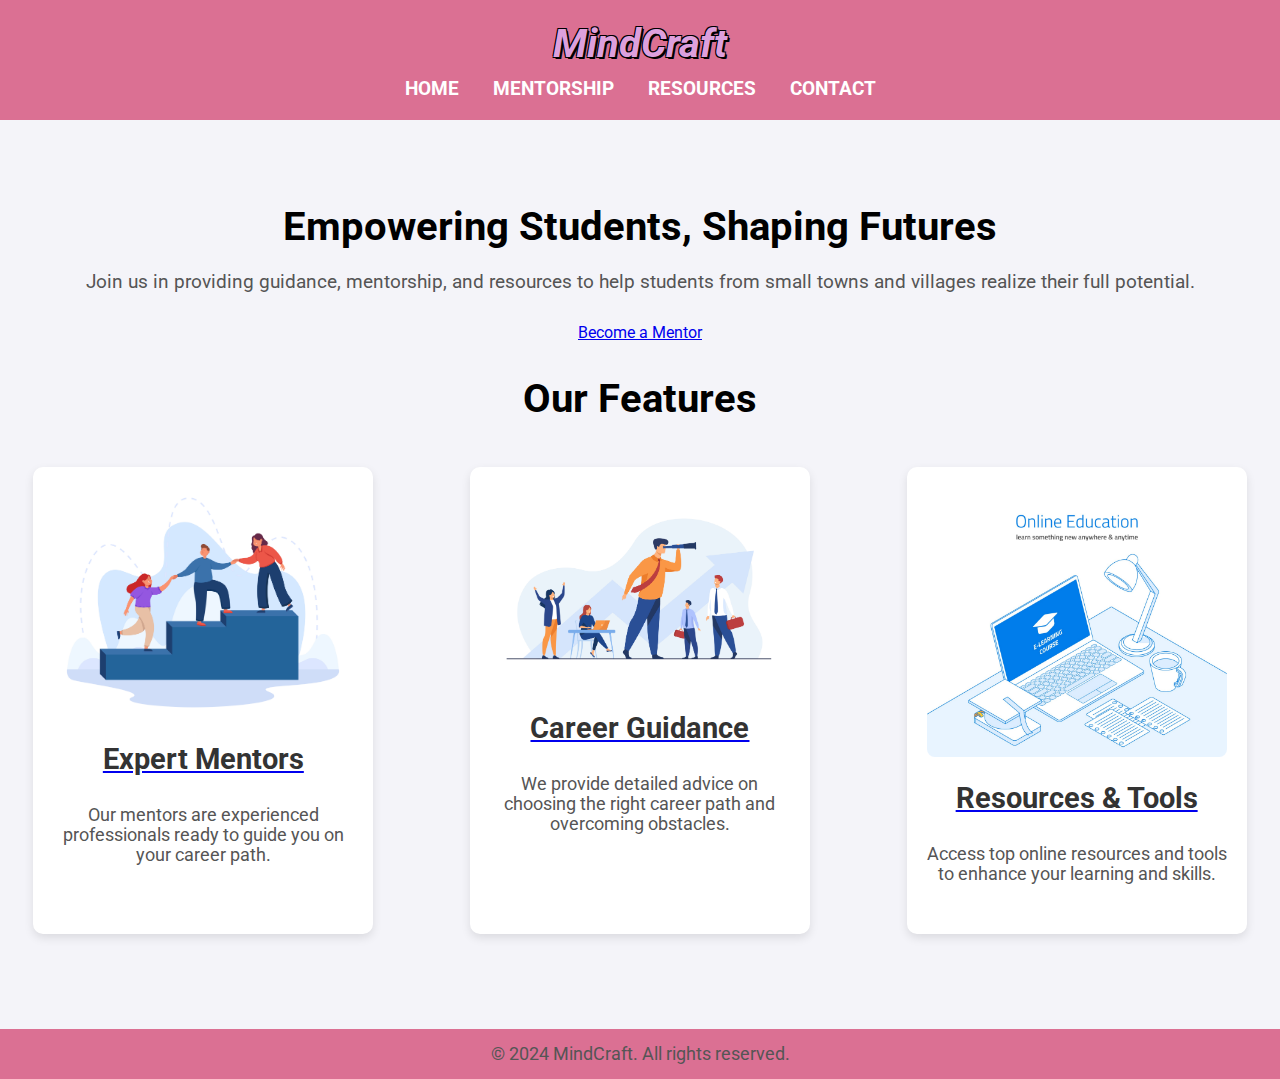
<file: index.html>
<!DOCTYPE html>
<html lang="en">
<head>
    <meta charset="UTF-8">
    <meta name="viewport" content="width=device-width, initial-scale=1.0">
    <title>MindCraft - Home</title>
    <link href="https://fonts.googleapis.com/css2?family=Roboto:wght@400;500;700&family=Open+Sans:wght@400;600;700&display=swap" rel="stylesheet">
    <link rel="stylesheet" href="styles.css">
</head>
<body>
    <header>
        <div class="container">
            <h1>MindCraft</h1>
            <nav>
                <ul>
                    <li><a href="index.html">Home</a></li>
                    <li><a href="mentorship.html">Mentorship</a></li>
                    <li><a href="resources.html">Resources</a></li>
                    <li><a href="contact.html">Contact</a></li>
                </ul>
            </nav>
        </div>
    </header>

    <main>
        <!-- Hero Section with Background Image -->
        <section id="hero">
            <div class="hero-content">
                <h2>Empowering Students, Shaping Futures</h2>
                <p>Join us in providing guidance, mentorship, and resources to help students from small towns and villages realize their full potential.</p>
                <a href="contact.html" class="hero-btn">Become a Mentor</a>
            </div>
        </section>

        <!-- Card Section -->
        <section id="features">
            <h2>Our Features</h2>
            <div class="card-container">
                <div class="card">
                    <img src="images/mentorship.jpg" alt="Mentorship">
                    <a href="mentorship.html"><h3>Expert Mentors</h3></a>
                    <p>Our mentors are experienced professionals ready to guide you on your career path.</p>
                </div>
                <div class="card">
                    <img src="images/guidance.jpg" alt="Career Guidance">
                    <a href="contact.html"><h3>Career Guidance</h3></a>
                    <p>We provide detailed advice on choosing the right career path and overcoming obstacles.</p>
                </div>
                <div class="card">
                    <img src="images/resources.jpg" alt="Resources">
                    <a href="resources.html"><h3>Resources & Tools</h3></a>
                    <p>Access top online resources and tools to enhance your learning and skills.</p>
                </div>
            </div>
        </section>
    </main>

    <footer>
        <div class="container">
            <p>&copy; 2024 MindCraft. All rights reserved.</p>
        </div>
    </footer>
</body>
</html>
</file>
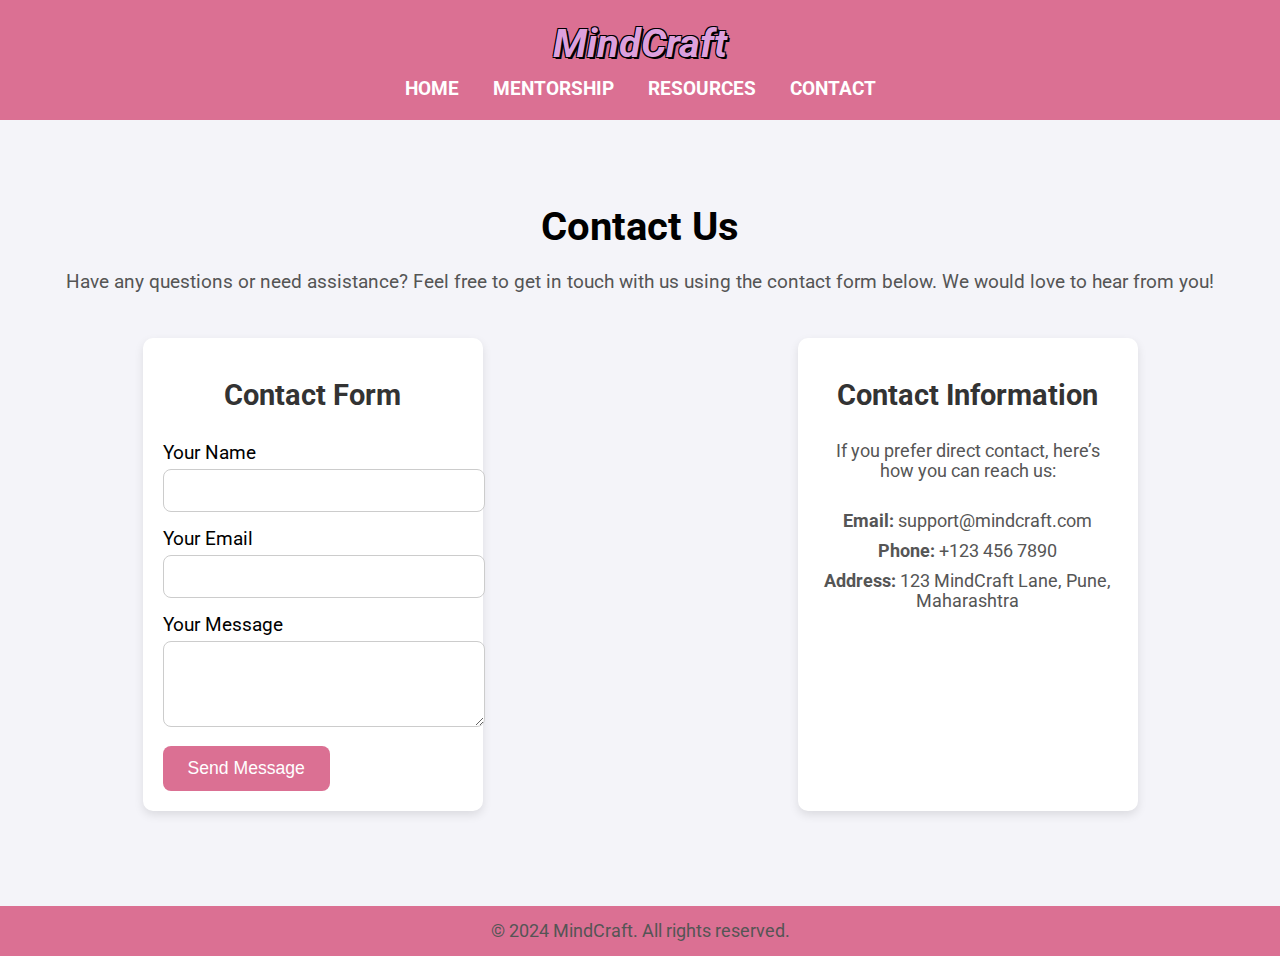
<file: contact.html>
<!DOCTYPE html>
<html lang="en">
<head>
    <meta charset="UTF-8">
    <meta name="viewport" content="width=device-width, initial-scale=1.0">
    <title>Contact - MindCraft</title>
    <link href="https://fonts.googleapis.com/css2?family=Roboto:wght@400;500;700&family=Open+Sans:wght@400;600;700&display=swap" rel="stylesheet">
    <link rel="stylesheet" href="styles.css">
</head>
<body>
    <header>
        <div class="container">
            <h1>MindCraft</h1>
            <nav>
                <ul>
                    <li><a href="index.html">Home</a></li>
                    <li><a href="mentorship.html">Mentorship</a></li>
                    <li><a href="resources.html">Resources</a></li>
                    <li><a href="contact.html">Contact</a></li>
                </ul>
            </nav>
        </div>
    </header>

    <main>
        <section id="contact">
            <h2>Contact Us</h2>
            <p>Have any questions or need assistance? Feel free to get in touch with us using the contact form below. We would love to hear from you!</p>

            <div class="card-container">
                <!-- Contact Form Card -->
                <div class="card">
                    <h3>Contact Form</h3>
                    <form action="#" method="POST">
                        <div class="form-group">
                            <label for="name">Your Name</label>
                            <input type="text" id="name" name="name" required>
                        </div>
                        <div class="form-group">
                            <label for="email">Your Email</label>
                            <input type="email" id="email" name="email" required>
                        </div>
                        <div class="form-group">
                            <label for="message">Your Message</label>
                            <textarea id="message" name="message" rows="4" required></textarea>
                        </div>
                        <button type="submit" class="btn">Send Message</button>
                    </form>
                </div>

                <!-- Contact Information Card -->
                <div class="card">
                    <h3>Contact Information</h3>
                    <p>If you prefer direct contact, here’s how you can reach us:</p>
                    <ul>
                        <li><strong>Email:</strong> support@mindcraft.com</li>
                        <li><strong>Phone:</strong> +123 456 7890</li>
                        <li><strong>Address:</strong> 123 MindCraft Lane, Pune, Maharashtra</li>
                    </ul>
                </div>
            </div>
        </section>
    </main>

    <footer>
        <div class="container">
            <p>&copy; 2024 MindCraft. All rights reserved.</p>
        </div>
    </footer>
</body>
</html>
</file>
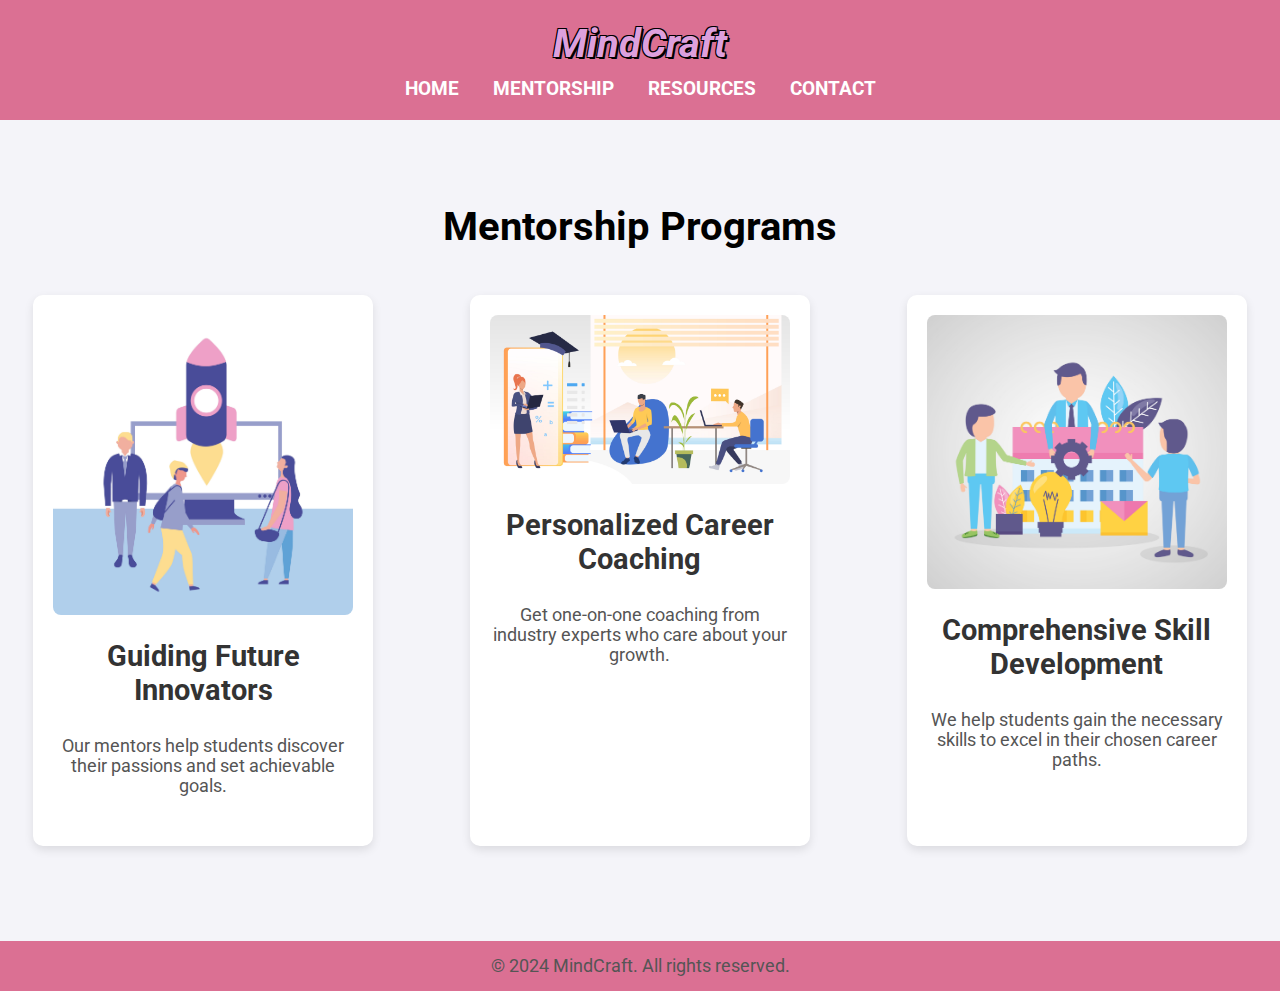
<file: mentorship.html>
<!DOCTYPE html>
<html lang="en">
<head>
    <meta charset="UTF-8">
    <meta name="viewport" content="width=device-width, initial-scale=1.0">
    <title>Mentorship - MindCraft</title>
    <link href="https://fonts.googleapis.com/css2?family=Roboto:wght@400;500;700&family=Open+Sans:wght@400;600;700&display=swap" rel="stylesheet">
    <link rel="stylesheet" href="styles.css">
</head>
<body>
    <header>
        <div class="container">
            <h1>MindCraft</h1>
            <nav>
                <ul>
                    <li><a href="index.html">Home</a></li>
                    <li><a href="mentorship.html">Mentorship</a></li>
                    <li><a href="resources.html">Resources</a></li>
                    <li><a href="contact.html">Contact</a></li>
                </ul>
            </nav>
        </div>
    </header>

    <main>
        <!-- Mentorship Card Section -->
        <section id="features">
            <h2>Mentorship Programs</h2>
            <div class="card-container">
                <div class="card">
                    <img src="images/mentor-1.jpg" alt="Mentor 1">
                    <h3>Guiding Future Innovators</h3>
                    <p>Our mentors help students discover their passions and set achievable goals.</p>
                </div>
                <div class="card">
                    <img src="images/mentor-2.jpg" alt="Mentor 2">
                    <h3>Personalized Career Coaching</h3>
                    <p>Get one-on-one coaching from industry experts who care about your growth.</p>
                </div>
                <div class="card">
                    <img src="images/mentor-3.jpg" alt="Mentor 3">
                    <h3>Comprehensive Skill Development</h3>
                    <p>We help students gain the necessary skills to excel in their chosen career paths.</p>
                </div>
            </div>
        </section>
    </main>

    <footer>
        <div class="container">
            <p>&copy; 2024 MindCraft. All rights reserved.</p>
        </div>
    </footer>
</body>
</html>
</file>
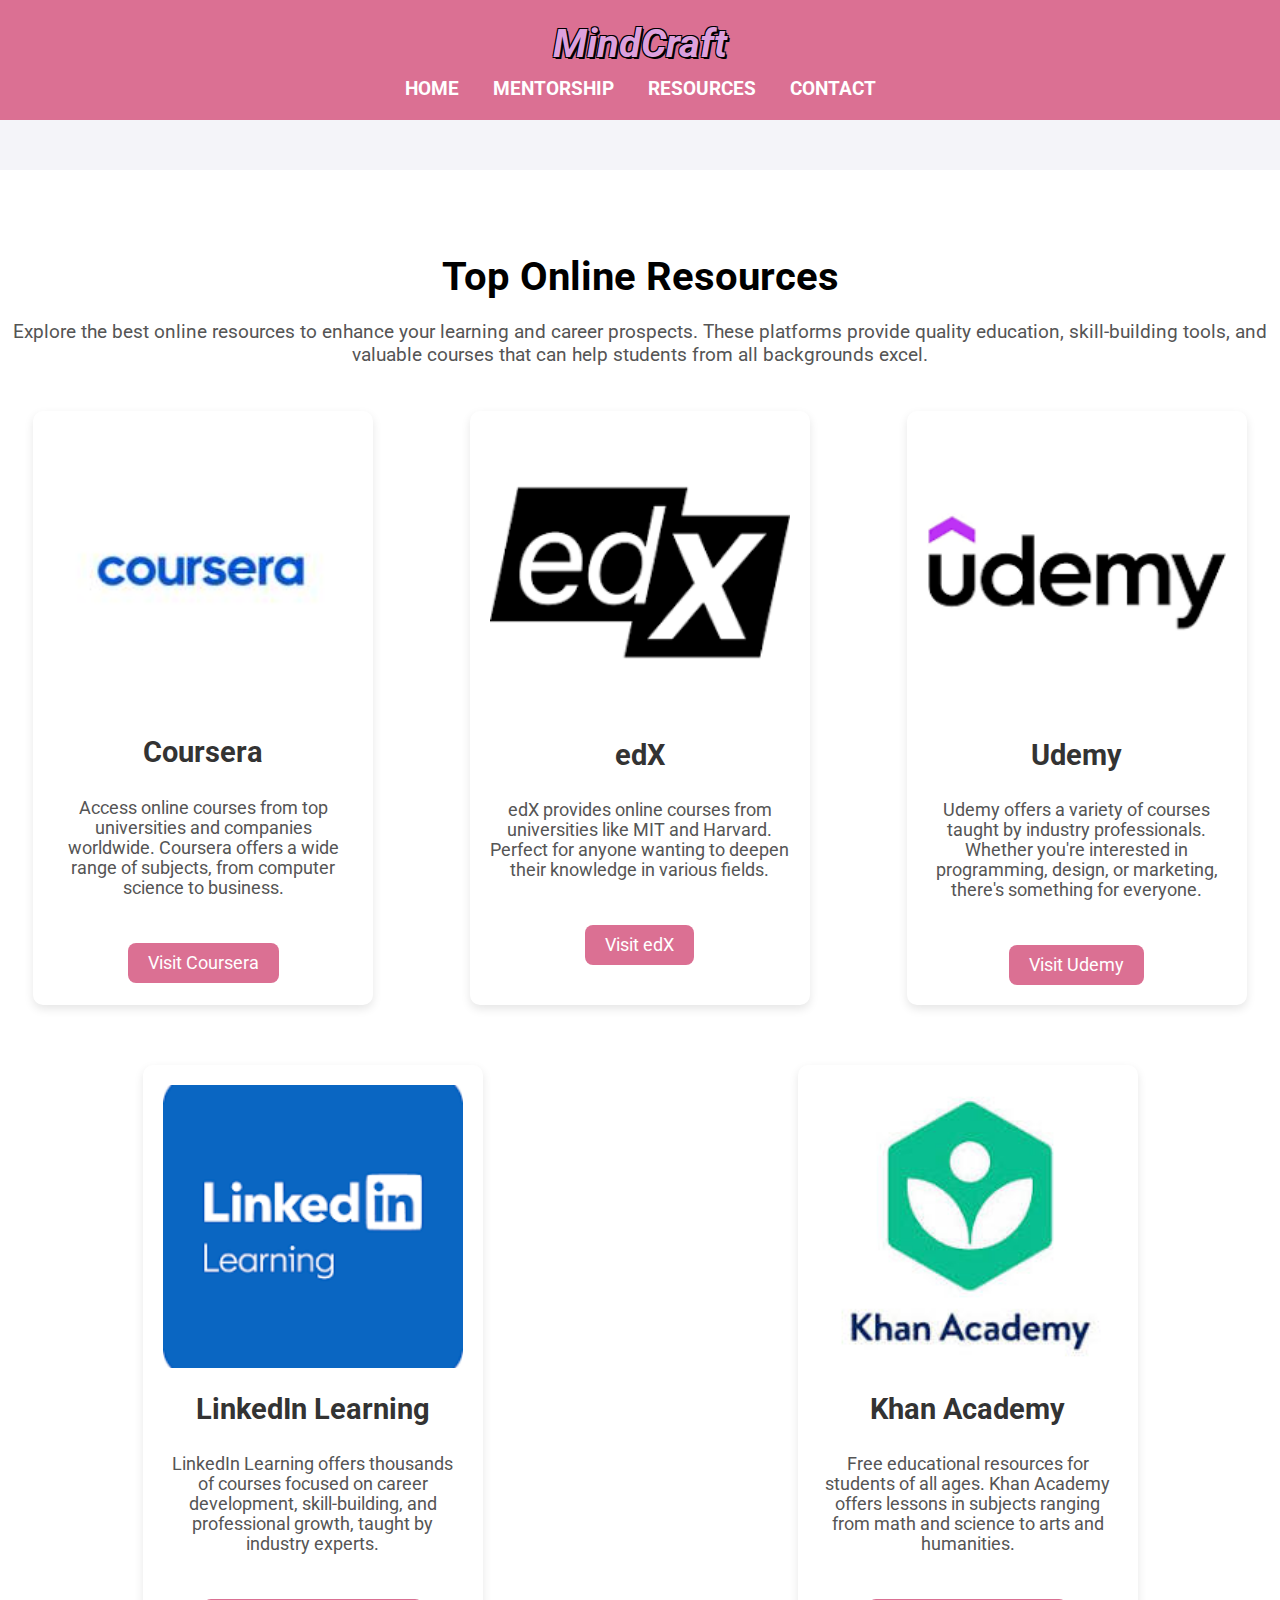
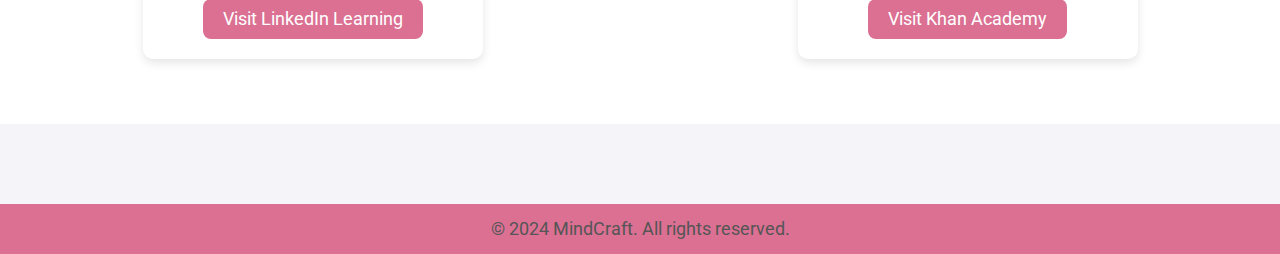
<file: resources.html>
<!DOCTYPE html>
<html lang="en">
<head>
    <meta charset="UTF-8">
    <meta name="viewport" content="width=device-width, initial-scale=1.0">
    <title>Resources - MindCraft</title>
    <link href="https://fonts.googleapis.com/css2?family=Roboto:wght@400;500;700&family=Open+Sans:wght@400;600;700&display=swap" rel="stylesheet">
    <link rel="stylesheet" href="styles.css">
</head>
<body>
    <header>
        <div class="container">
            <h1>MindCraft</h1>
            <nav>
                <ul>
                    <li><a href="index.html">Home</a></li>
                    <li><a href="mentorship.html">Mentorship</a></li>
                    <li><a href="resources.html">Resources</a></li>
                    <li><a href="contact.html">Contact</a></li>
                </ul>
            </nav>
        </div>
    </header>

    <main>
        <!-- Resources Card Section -->
        <section id="resources">
            <h2>Top Online Resources</h2>
            <p>Explore the best online resources to enhance your learning and career prospects. These platforms provide quality education, skill-building tools, and valuable courses that can help students from all backgrounds excel.</p>
            <div class="card-container">
                <!-- Resource 1 -->
                <div class="card">
                    <img src="images/coursera.jpeg" alt="Coursera">
                    <h3>Coursera</h3>
                    <p>Access online courses from top universities and companies worldwide. Coursera offers a wide range of subjects, from computer science to business.</p>
                    <a href="https://www.coursera.org/" target="_blank" class="card-btn">Visit Coursera</a>
                </div>
                <!-- Resource 2 -->
                <div class="card">
                    <img src="images/edx.png" alt="edX">
                    <h3>edX</h3>
                    <p>edX provides online courses from universities like MIT and Harvard. Perfect for anyone wanting to deepen their knowledge in various fields.</p>
                    <a href="https://www.edx.org/" target="_blank" class="card-btn">Visit edX</a>
                </div>
                <!-- Resource 3 -->
                <div class="card">
                    <img src="images/udemy.png" alt="Udemy">
                    <h3>Udemy</h3>
                    <p>Udemy offers a variety of courses taught by industry professionals. Whether you're interested in programming, design, or marketing, there's something for everyone.</p>
                    <a href="https://www.udemy.com/" target="_blank" class="card-btn">Visit Udemy</a>
                </div>
                <!-- Resource 4 -->
                <div class="card">
                    <img src="images/linkedin learning.png" alt="LinkedIn Learning">
                    <h3>LinkedIn Learning</h3>
                    <p>LinkedIn Learning offers thousands of courses focused on career development, skill-building, and professional growth, taught by industry experts.</p>
                    <a href="https://www.linkedin.com/learning/" target="_blank" class="card-btn">Visit LinkedIn Learning</a>
                </div>
                <!-- Resource 5 -->
                <div class="card">
                    <img src="images/khan academy.jpeg" alt="Khan Academy">
                    <h3>Khan Academy</h3>
                    <p>Free educational resources for students of all ages. Khan Academy offers lessons in subjects ranging from math and science to arts and humanities.</p>
                    <a href="https://www.khanacademy.org/" target="_blank" class="card-btn">Visit Khan Academy</a>
                </div>
            </div>
        </section>
    </main>

    <footer>
        <div class="container">
            <p>&copy; 2024 MindCraft. All rights reserved.</p>
        </div>
    </footer>
</body>
</html>
</file>
<file: styles.css>
/* General Styles */
body {
    font-family: 'Roboto', sans-serif;
    background-color: #f4f4f9;
    margin: 0;
    padding: 0;
}

.container {
    width: 90%;
    margin: 0 auto;
    max-width: 1200px;
}

header {
    background-color: palevioletred;
    padding: 20px 0;
    color: white;
    text-align: center;
}

header h1 {
    font-size: 2.5em;
    text-shadow:
    2px  2px 0 #000,
   -1px -1px 0 #000,  
    1px -1px 0 #000,
   -1px  1px 0 #000,
    1px  1px 0 #000;
    margin: 0;
    color: plum;
    font-style: italic;
}

header nav ul {
    list-style: none;
    padding: 0;
    margin: 10px 0 0;
    text-align: center;
}

header nav ul li {
    display: inline;
    margin: 0 15px;
}

header nav ul li a {
    color: white;
    font-size: 1.1em;
    text-decoration: none;
    text-transform: uppercase;
    font-weight: bold;
}

header nav ul li a:hover {
    color: brown;
    font-style: italic;
}

/* Footer */
footer {
    background-color: palevioletred;
    color: white;
    text-align: center;
    padding: 15px 0;
    margin-top: 30px;
}

footer p {
    font-size: 1.1em;
    margin: 0;
}

/* Main Content */
main {
    padding: 50px 0;
    text-align: center;
}

h2 {
    font-size: 2.5em;
    margin-bottom: 20px;
}

p {
    font-size: 1.2em;
    color: #555;
    margin-bottom: 30px;
}

/* Card Layout */
.card-container {
    display: flex;
    justify-content: space-around;
    flex-wrap: wrap;
    gap: 30px;
    margin-top: 30px;
}

.card {
    background-color: white;
    box-shadow: 0 4px 10px rgba(0, 0, 0, 0.1);
    border-radius: 10px;
    width: 300px;
    margin: 15px;
    padding: 20px;
    text-align: center;
    transition: transform 0.3s ease;
}

.card img {
    width: 100%;
    height: auto;
    border-radius: 8px;
}

.card h3 {
    font-size: 1.8em;
    margin-top: 20px;
    color: #333;
}

.card p {
    font-size: 1.1em;
    color: #555;
    margin-top: 10px;
}

.card-btn {
    background-color: palevioletred;
    color: white;
    padding: 10px 20px;
    font-size: 1.1em;
    text-decoration: none;
    border-radius: 8px;
    display: inline-block;
    margin-top: 15px;
    transition: background-color 0.3s ease;
}

.card-btn:hover {
    background-color: plum;
}

.card:hover {
    transform: scale(1.05);
}

/* Contact Form Styles */
form {
    margin-top: 20px;
    text-align: left;
}

.form-group {
    margin-bottom: 15px;
}

.form-group label {
    font-size: 1.2em;
    display: block;
    margin-bottom: 5px;
}

.form-group input,
.form-group textarea {
    width: 100%;
    padding: 10px;
    font-size: 1.1em;
    border: 1px solid #ccc;
    border-radius: 8px;
}

form button {
    background-color: plum;
    color: white;
    padding: 12px 25px;
    font-size: 1.1em;
    border: none;
    border-radius: 8px;
    cursor: pointer;
}

form button:hover {
    background-color: palevioletred;
}

/* Contact Information Styles */
ul {
    list-style: none;
    padding: 0;
}

ul li {
    margin-bottom: 10px;
    font-size: 1.1em;
    color: #555;
}

/* Mentorship Section */
#mentorship {
    background-color: #fff;
    padding: 50px 0;
}

#mentorship h2 {
    font-size: 2.5em;
    margin-bottom: 20px;
}

#mentorship p {
    font-size: 1.2em;
    color: #555;
    margin-bottom: 30px;
}

/* Resources Section */
#resources {
    padding: 50px 0;
    background-color: #fff;
}

#resources h2 {
    font-size: 2.5em;
    margin-bottom: 20px;
}

#resources .card-container {
    display: flex;
    justify-content: space-around;
    flex-wrap: wrap;
    gap: 30px;
}

/* Buttons */
.btn {
    background-color: palevioletred;
    color: white;
    padding: 12px 25px;
    font-size: 1.1em;
    border: none;
    border-radius: 8px;
    cursor: pointer;
    text-decoration: none;
    transition: background-color 0.3s ease;
}

.btn:hover {
    background-color: plum;
}

/* Responsive Design */
@media screen and (max-width: 768px) {
    h2 {
        font-size: 2em;
    }

    .card-container {
        flex-direction: column;
        align-items: center;
    }

    .card {
        width: 80%;
        margin: 20px auto;
    }

    header h1 {
        font-size: 2em;
    }

    header nav ul li {
        display: block;
        margin: 10px 0;
    }

    footer p {
        font-size: 1em;
    }

    .form-group input,
    .form-group textarea {
        font-size: 1em;
    }

    form button {
        font-size: 1em;
    }
}
</file>
